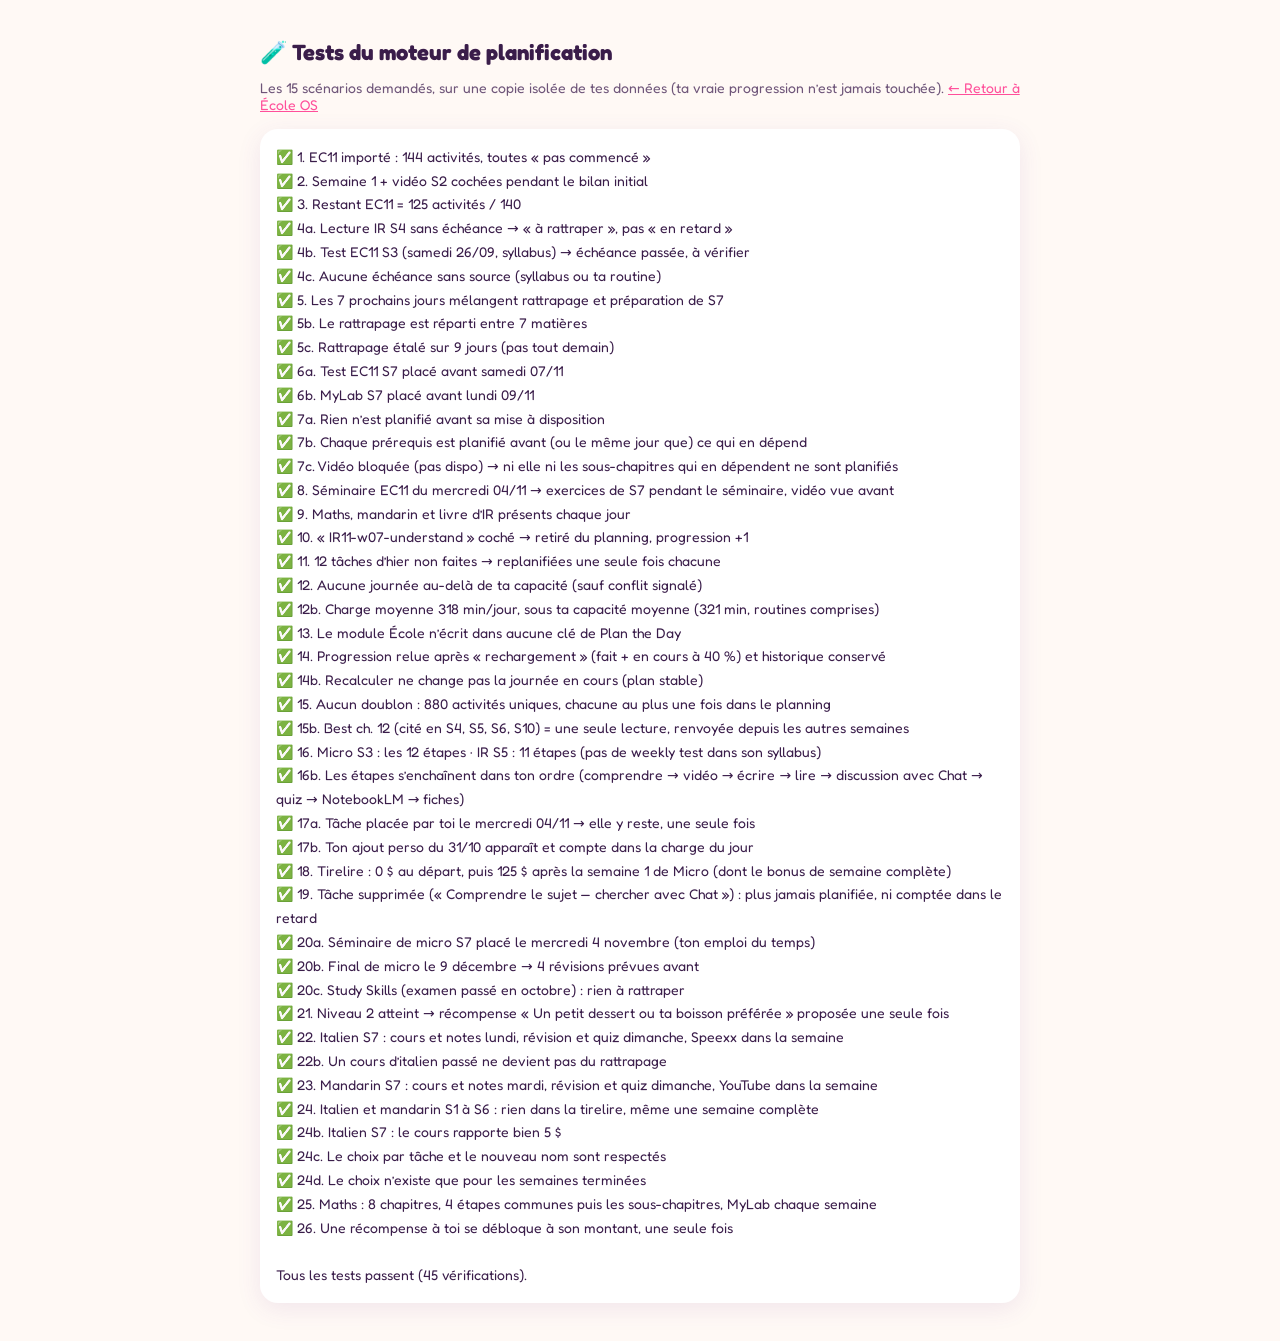
<file: ecole/tests.html>
<!doctype html>
<html lang="fr">
<head>
<meta charset="UTF-8">
<meta name="viewport" content="width=device-width, initial-scale=1.0">
<title>École OS — tests</title>
<link href="https://fonts.googleapis.com/css2?family=Fredoka:wght@400;600&display=swap" rel="stylesheet">
<style>
  body { font-family: 'Fredoka', system-ui, sans-serif; background: #FFF9F5; color: #3A1D4A; padding: 24px 16px; max-width: 760px; margin: 0 auto; }
  h1 { font-size: 22px; margin-bottom: 4px; }
  p { color: #6E5579; font-size: 14px; margin-bottom: 16px; }
  pre { white-space: pre-wrap; background: #fff; border-radius: 18px; padding: 16px; font: 14px/1.7 'Fredoka', system-ui, sans-serif; box-shadow: 0 6px 24px rgba(122,59,160,.1); }
  a { color: #FF4F9A; }
</style>
</head>
<body>
<h1>🧪 Tests du moteur de planification</h1>
<p>Les 15 scénarios demandés, sur une copie isolée de tes données (ta vraie progression n’est jamais touchée). <a href="index.html">← Retour à École OS</a></p>
<pre id="out">…</pre>
<script src="curriculum.js?v=3"></script>
<script src="engine.js?v=3"></script>
<script src="store.js?v=3"></script>
<script src="tests.js?v=3"></script>
<script>document.getElementById('out').textContent = window.SCHOOL_TEST_RESULTS.lines.join('\n');</script>
</body>
</html>
</file>
